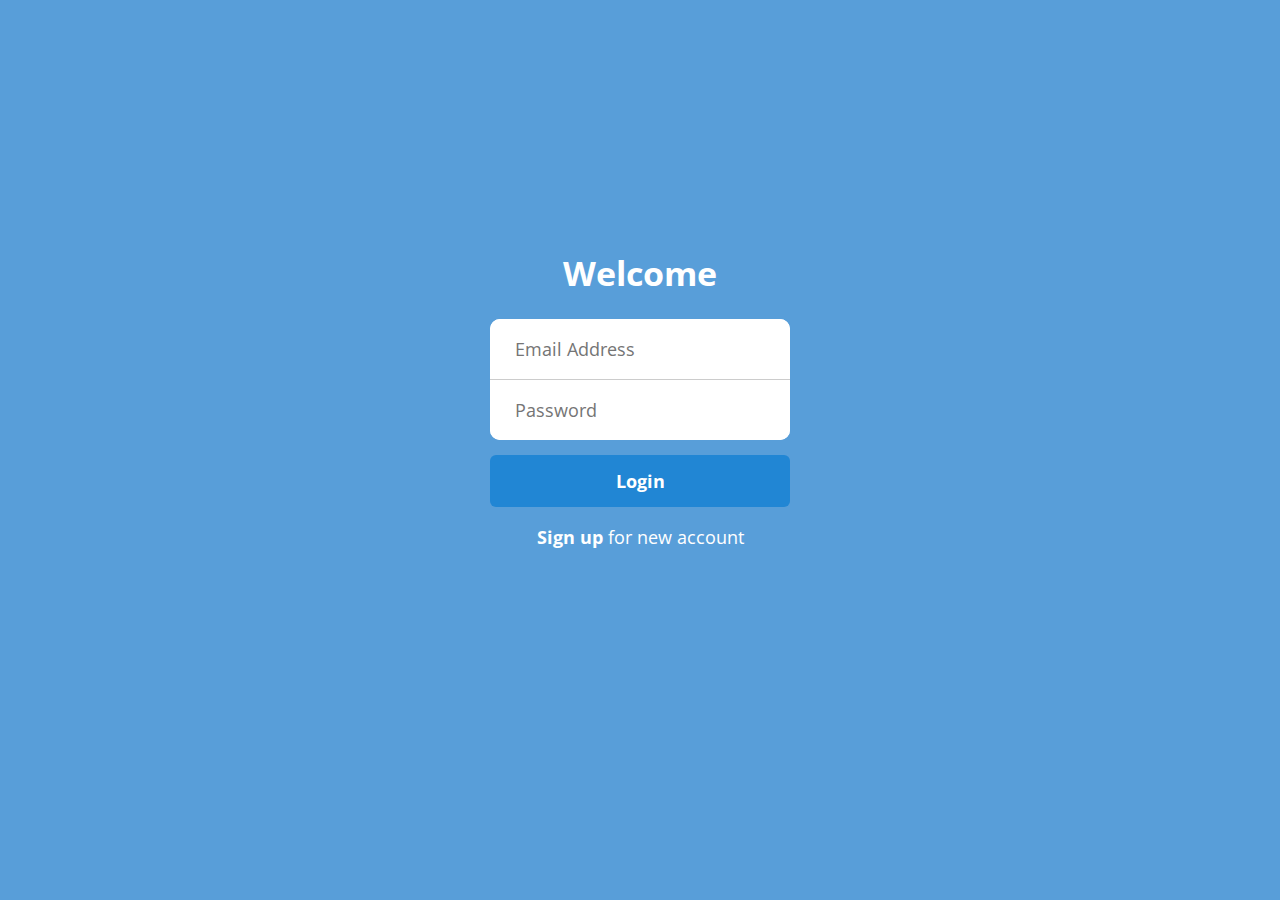
<file: HTML_CSS_Conversion/index.html>
<!DOCTYPE html>
<html lang="en">

<head>
    <meta charset="UTF-8">
    <meta http-equiv="X-UA-Compatible" content="IE=edge">
    <meta name="viewport" content="width=device-width, initial-scale=1.0">
    <title>Login</title>
    <link rel="stylesheet" href="main.css">
    <link rel="preconnect" href="https://fonts.gstatic.com">
    <link href="https://fonts.googleapis.com/css2?family=Open+Sans:wght@300;700&display=swap" rel="stylesheet">
    <link rel="stylesheet" href="https://cdnjs.cloudflare.com/ajax/libs/font-awesome/5.15.2/css/all.min.css"
        integrity="sha512-HK5fgLBL+xu6dm/Ii3z4xhlSUyZgTT9tuc/hSrtw6uzJOvgRr2a9jyxxT1ely+B+xFAmJKVSTbpM/CuL7qxO8w=="
        crossorigin="anonymous" />

</head>

<body>
    <div id="container">
        <div id="header">
            <div class="logo"><i class="fab fa-weibo" aria-hidden="true"></i></div>
            <h1>Welcome</h1>
        </div>
        <div id="loginform">
            <div class="fields">
                <input type="email" placeholder="Email Address">
                <input type="password" placeholder="Password">
            </div>
            <input type="submit" value="Login">
        </div>
        <div id="footer">
            <p><a href="#">Sign up</a> for new account</p>
        </div>
    </div>
</body>

</html>
</file>
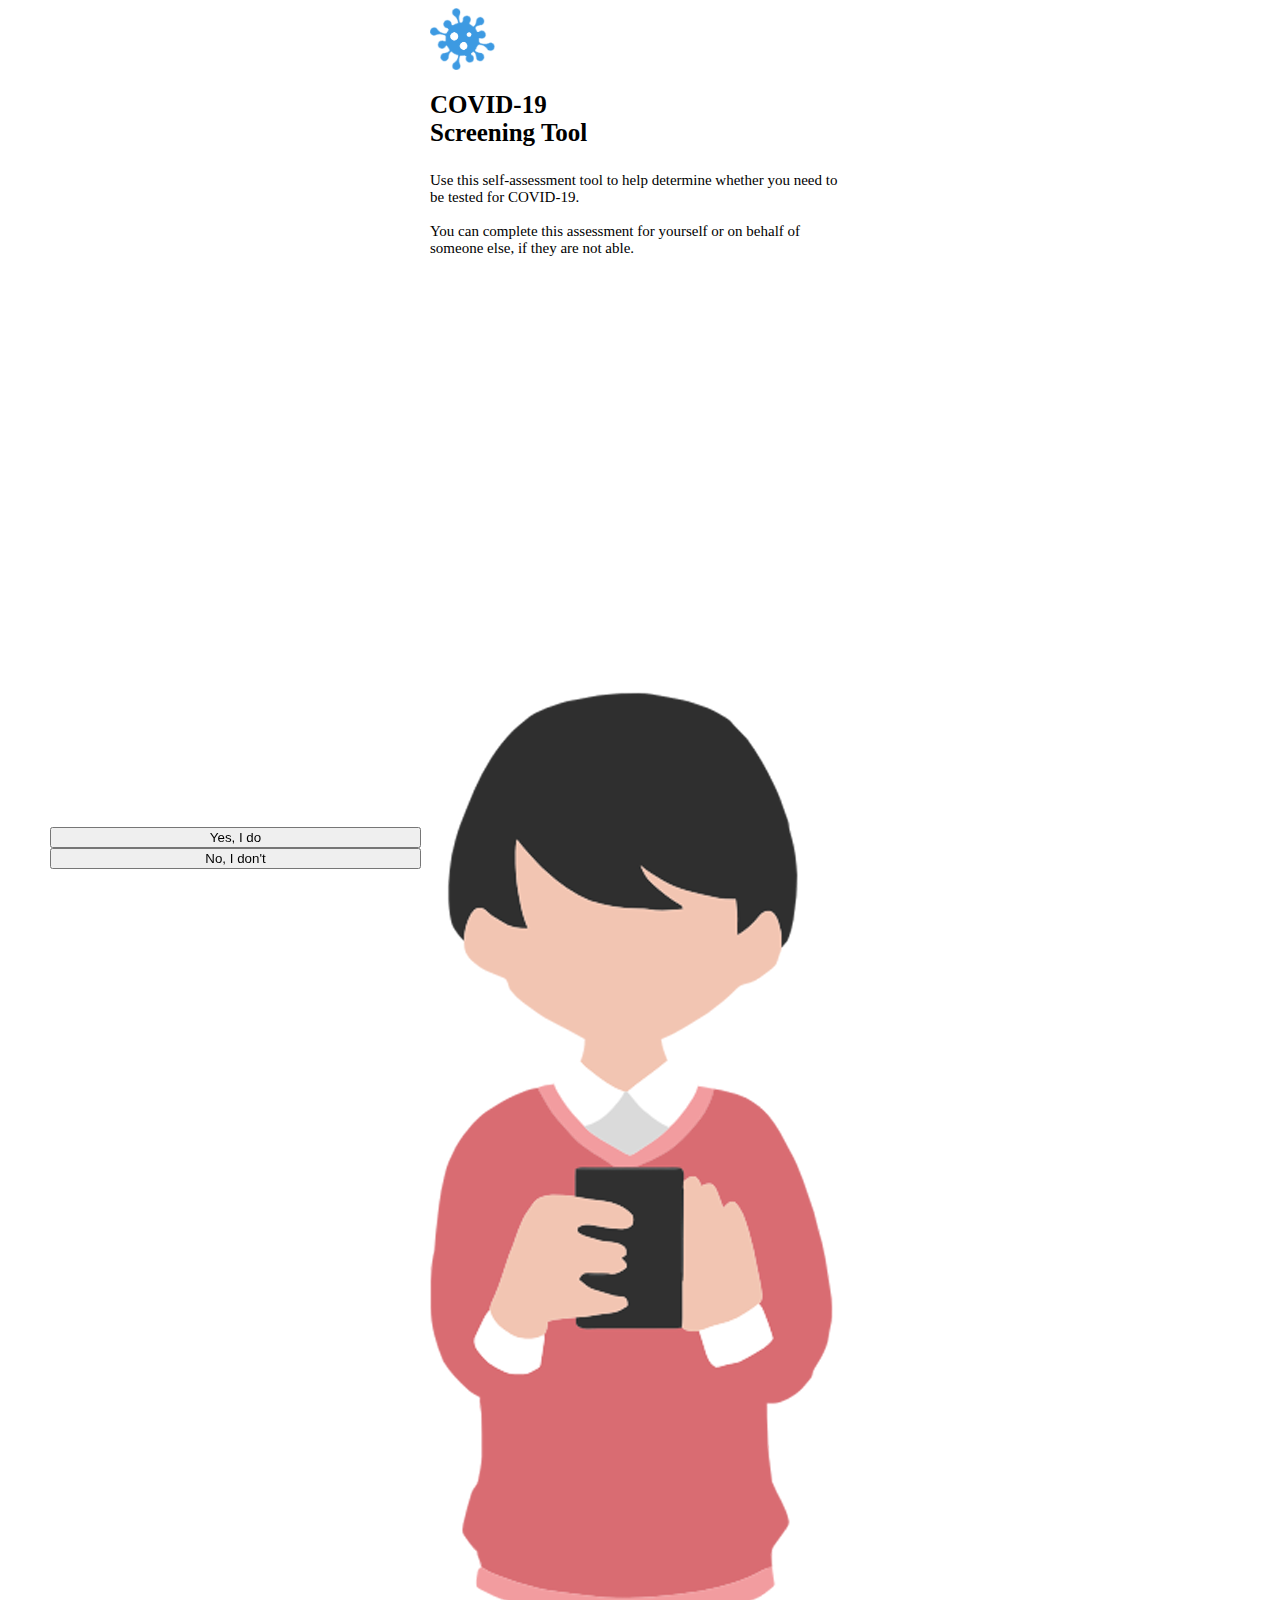
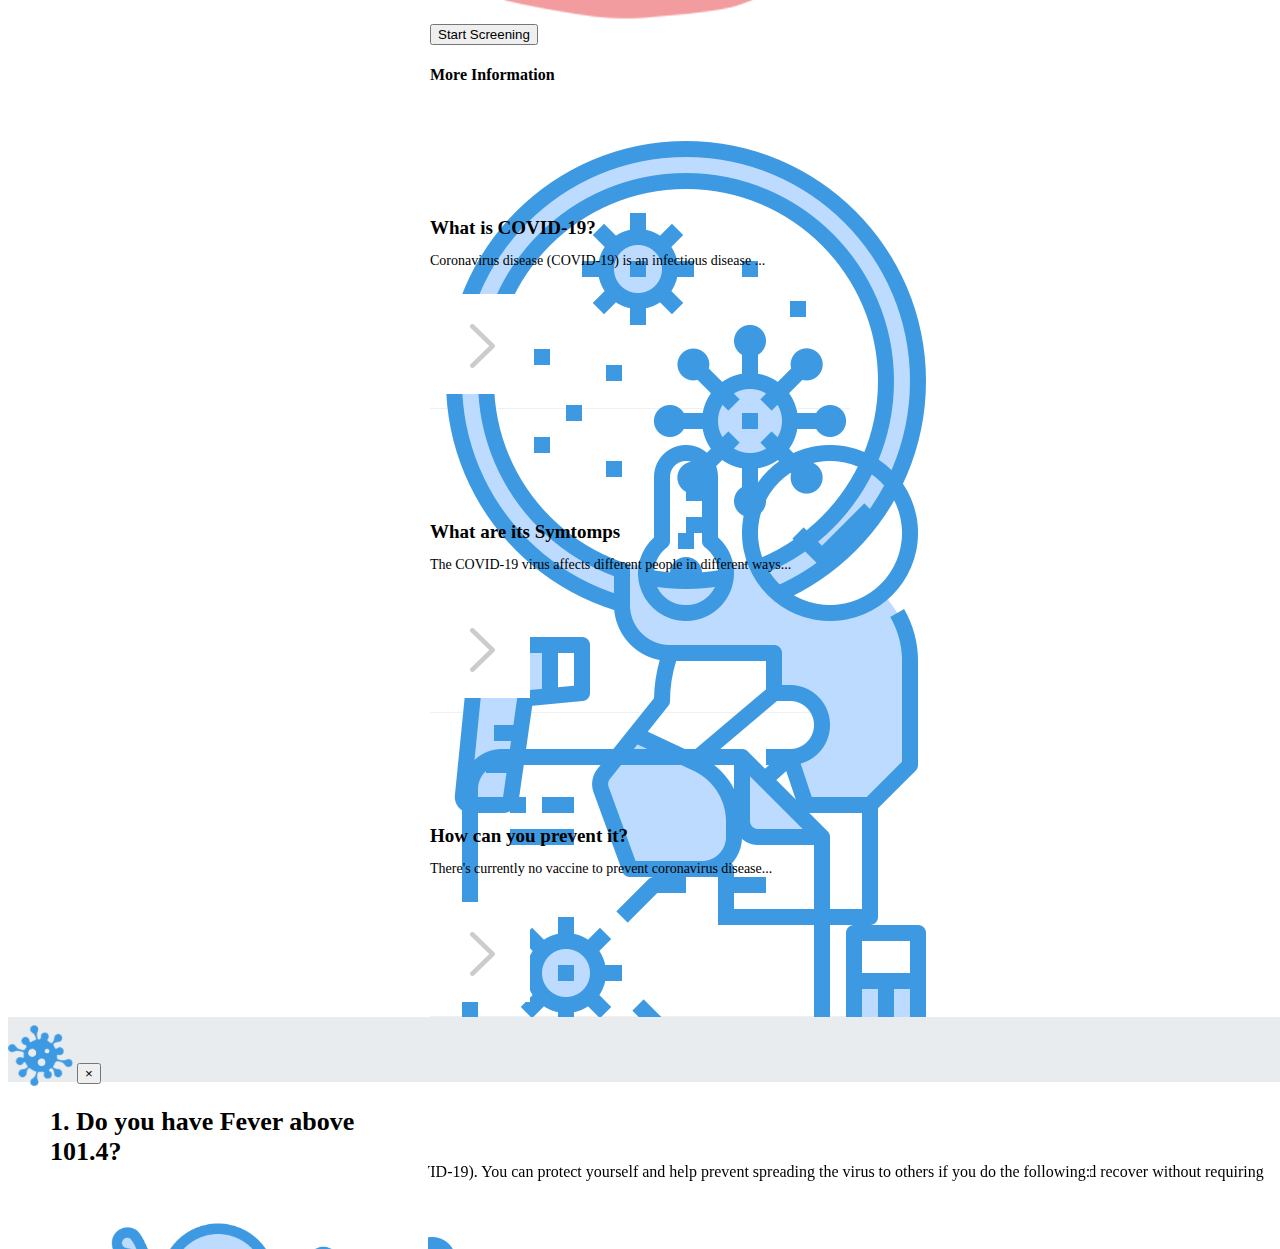
<file: Screener_App/index.html>
<!DOCTYPE html>
<html lang="en">

<head>
    <meta charset="UTF-8">
    <meta http-equiv="X-UA-Compatible" content="IE=edge">
    <meta name="viewport" content="width=device-width, initial-scale=1.0">
    <title>Document</title>
    <link rel="stylesheet" href="https://cdn.jsdelivr.net/npm/bootstrap@4.5.3/dist/css/bootstrap.min.css"
        integrity="sha384-TX8t27EcRE3e/ihU7zmQxVncDAy5uIKz4rEkgIXeMed4M0jlfIDPvg6uqKI2xXr2" crossorigin="anonymous">
    <script src="https://code.jquery.com/jquery-3.5.1.slim.min.js"
        integrity="sha384-DfXdz2htPH0lsSSs5nCTpuj/zy4C+OGpamoFVy38MVBnE+IbbVYUew+OrCXaRkfj"
        crossorigin="anonymous"></script>
    <script src="https://cdn.jsdelivr.net/npm/bootstrap@4.5.3/dist/js/bootstrap.bundle.min.js"
        integrity="sha384-ho+j7jyWK8fNQe+A12Hb8AhRq26LrZ/JpcUGGOn+Y7RsweNrtN/tE3MoK7ZeZDyx"
        crossorigin="anonymous"></script>
    <link rel="stylesheet" href="css/custom.css">
</head>

<body>
    <div class="jumbotron text-left text-left">
        <div class="container">
            <div class="row header">
                <div class="col-8">
                    <img src="img/logo.png" class="img-logo" />
                    <h3>COVID-19<br />Screening Tool</h3>
                    <p>
                        Use this self-assessment tool to help determine whether you need
                        to be tested for COVID-19.<br /><br />You can complete this
                        assessment for yourself or on behalf of someone else, if they are
                        not able.
                    </p>
                </div>
                <div class="col-4">
                    <img src="img/covid19screen.png" class="img-fluid img-person" />
                </div>
            </div>
            <div class="row">
                <button type="button" class="btn btn-primary btn-lg btn-block" data-toggle="modal"
                    data-target="#screening" onClick="startScreen()">
                    Start Screening
                </button>
            </div>
        </div>
    </div>
    <div class="container">
        <div class="row list-header">
            <div class="col-12">
                <h4>More Information</h4>
            </div>
        </div>

        <div class="row list" data-toggle="modal" data-target="#covid">
            <div class="col-10">
                <div class="row">
                    <div class="col-4">
                        <div class="icon-round">
                            <img src="img/virus.png" class="img-fluid" />
                        </div>
                    </div>
                    <div class="col-8 pr-0 pl-0">
                        <h5>What is COVID-19?</h5>
                        <p>Coronavirus disease (COVID-19) is an infectious disease ...</p>
                    </div>
                </div>
            </div>
            <div class="col-2">
                <img src="img/icon-arrow.png" class="img-fluid img-arrow" />
            </div>
        </div>

        <div class="row list" data-toggle="modal" data-target="#symtomps">
            <div class="col-10">
                <div class="row">
                    <div class="col-4">
                        <div class="icon-round">
                            <img src="img/symptoms.png" class="img-fluid" />
                        </div>
                    </div>
                    <div class="col-8 pr-0 pl-0">
                        <h5>What are its Symtomps</h5>
                        <p>
                            The COVID-19 virus affects different people in different ways...
                        </p>
                    </div>
                </div>
            </div>
            <div class="col-2">
                <img src="img/icon-arrow.png" class="img-fluid img-arrow" />
            </div>
        </div>
        <div class="row list" data-toggle="modal" data-target="#prevent">
            <div class="col-10">
                <div class="row">
                    <div class="col-4">
                        <div class="icon-round">
                            <img src="img/prevent.png" class="img-fluid" />
                        </div>
                    </div>
                    <div class="col-8 pr-0 pl-0">
                        <h5>How can you prevent it?</h5>
                        <p>
                            There's currently no vaccine to prevent coronavirus disease...
                        </p>
                    </div>
                </div>
            </div>
            <div class="col-2">
                <img src="img/icon-arrow.png" class="img-fluid img-arrow" />
            </div>
        </div>
    </div>

    <!-- Modal For Covid-19-->
    <div class="modal fade" id="covid" data-backdrop="static" data-keyboard="false" tabindex="-1"
        aria-labelledby="staticBackdropLabel" aria-hidden="true">
        <div class="modal-dialog">
            <div class="modal-content">
                <div class="modal-header">
                    <img src="img/logo.png" class="img-logo" />
                    <button type="button" class="close" data-dismiss="modal" aria-label="Close">
                        <span aria-hidden="true">&times;</span>
                    </button>
                </div>
                <div class="modal-body">
                    <h3>COVID-19</h3>

                    <p>
                        Coronavirus disease (COVID-19) is an infectious disease caused
                        by a new virus.
                    </p>
                    <p>
                        The disease causes respiratory illness (like the flu) with
                        symptoms such as a cough, fever, and in more severe cases,
                        difficulty breathing. You can protect yourself by washing your
                        hands frequently, avoiding touching your face, and avoiding
                        close contact (1 meter or 3 feet) with people who are unwell.
                    </p>

                    <h5>How it spreads</h5>
                    <p>
                        Coronavirus disease spreads primarily through contact with an
                        infected person when they cough or sneeze. It also spreads
                        when a person touches a surface or object that has the virus
                        on it, then touches their eyes, nose, or mouth.
                    </p>

                    <a target="_blank" rel="noopener"
                        href="https://www.who.int/emergencies/diseases/novel-coronavirus-2019"
                        aria-label="Learn more on who.int: Overview">Learn more on who.int →</a>

                </div>

            </div>
        </div>
    </div>

    <!-- Modal For Symtomps -->
    <div class="modal fade" id="symtomps" data-backdrop="static" data-keyboard="false" tabindex="-1"
        aria-labelledby="staticBackdropLabel" aria-hidden="true">
        <div class="modal-dialog modal-dialog-scrollable">
            <div class="modal-content ">
                <div class="modal-header">
                    <img src="img/logo.png" class="img-logo" />
                    <button type="button" class="close" data-dismiss="modal" aria-label="Close">
                        <span aria-hidden="true">&times;</span>
                    </button>
                </div>
                <div class="modal-body">
                    <h3>Symptoms</h3>
                    <p>
                        The COVID-19 virus affects different people in different ways.
                        COVID-19 is a respiratory disease and most infected people
                        will develop mild to moderate symptoms and recover without
                        requiring special treatment. People who have underlying
                        medical conditions and those over 60 years old have a higher
                        risk of developing severe disease and death.
                    </p>

                    <h5>Common symptoms include:</h5>
                    <ul class="p-0 m-0 list-unstyled item-list">
                        <li>
                            <div class="row">
                                <div class="col-3 my-auto">
                                    <img src="img/1.png" class="img-fluid" />
                                </div>
                                <div class="col-9 my-auto">
                                    Fever and body aches
                                </div>
                            </div>
                        </li>
                        <li>
                            <div class="row">
                                <div class="col-3 my-auto">
                                    <img src="img/2.png" class="img-fluid" />
                                </div>
                                <div class="col-9 my-auto">
                                    Dry Cough
                                </div>
                            </div>
                        </li>
                        <li>
                            <div class="row">
                                <div class="col-3 my-auto">
                                    <img src="img/tirdeness.png" class="img-fluid" />
                                </div>
                                <div class="col-9 my-auto">
                                    Tiredness
                                </div>
                            </div>
                        </li>
                    </ul>

                    <h5>Other symptoms include:</h5>
                    <ul class="p-0 m-0 list-unstyled item-list">
                        <li>
                            <div class="row">
                                <div class="col-3 my-auto">
                                    <img src="img/8.png" class="img-fluid" />
                                </div>
                                <div class="col-9 my-auto">
                                    Pains and aches
                                </div>
                            </div>
                        </li>
                        <li>
                            <div class="row">
                                <div class="col-3 my-auto">
                                    <img src="img/thorat.png" class="img-fluid" />
                                </div>
                                <div class="col-9 my-auto">
                                    Sore throat
                                </div>
                            </div>
                        </li>
                        <li>
                            <div class="row">
                                <div class="col-3 my-auto">
                                    <img src="img/4.png" class="img-fluid" />
                                </div>
                                <div class="col-9 my-auto">
                                    Shortness of breath
                                </div>
                            </div>
                        </li>
                        <li>
                            <div class="row">
                                <div class="col-3 my-auto">
                                    <img src="img/intestine.png" class="img-fluid" />
                                </div>
                                <div class="col-9 my-auto">
                                    Very few people will report diarrhoea, nausea or a runny
                                    nose.
                                </div>
                            </div>
                        </li>
                    </ul>

                    <p>
                        People with mild symptoms who are otherwise healthy should
                        self-isolate and contact their medical provider or a COVID-19
                        information line for advice on testing and referral. People
                        with fever, cough or difficulty breathing should call their
                        doctor and seek medical attention.
                    </p>
                </div>

            </div>
        </div>
    </div>

    <!-- Modal Prevention -->
    <div class="modal fade" id="prevent" data-backdrop="static" data-keyboard="false" tabindex="-1"
        aria-labelledby="staticBackdropLabel" aria-hidden="true">
        <div class="modal-dialog modal-dialog-scrollable">
            <div class="modal-content">
                <div class="modal-header">
                    <img src="img/logo.png" class="img-logo" />
                    <button type="button" class="close" data-dismiss="modal" aria-label="Close">
                        <span aria-hidden="true">&times;</span>
                    </button>
                </div>
                <div class="modal-body">
                    <h3>Prevention</h3>
                    <p>
                        There's currently no vaccine to prevent coronavirus disease
                        (COVID-19). You can protect yourself and help prevent
                        spreading the virus to others if you do the following:
                    </p>

                    <ul class="p-0 m-0 list-unstyled item-list">
                        <li>
                            <div class="row">
                                <div class="col-3 my-auto">
                                    <img src="img/hands.png" class="img-fluid">
                                </div>
                                <div class="col-9 my-auto">
                                    Wash your hands regularly with soap and water, or clean
                                    them with alcohol-based hand rub.
                                </div>
                            </div>
                        </li>
                        <li>
                            <div class="row">
                                <div class="col-3 my-auto">
                                    <img src="img/distance.png" class="img-fluid">
                                </div>
                                <div class="col-9 my-auto">
                                    Maintain at least 1 metre distance between you and
                                    people coughing or sneezing.
                                </div>
                            </div>
                        </li>
                        <li>
                            <div class="row">
                                <div class="col-3 my-auto">
                                    <img src="img/away.png" class="img-fluid">
                                </div>
                                <div class="col-9 my-auto">
                                    To help prevent infections, keep your hands away from
                                    your eyes, nose, and mouth.
                                </div>
                            </div>
                        </li>
                        <li>
                            <div class="row">
                                <div class="col-3 my-auto">
                                    <img src="img/cover.png" class="img-fluid">
                                </div>
                                <div class="col-9 my-auto">
                                    Cover your mouth and nose when coughing or sneezing.
                                </div>
                            </div>
                        </li>
                        <li>
                            <div class="row">
                                <div class="col-3 my-auto">
                                    <img src="img/home.png" class="img-fluid">
                                </div>
                                <div class="col-9 my-auto">
                                    Stay home if you feel unwell. Staying home right now
                                    isn't just about keeping you and your family safe—it's
                                    about helping to save the lives of others.
                                </div>
                            </div>
                        </li>
                        <li>
                            <div class="row">
                                <div class="col-3 my-auto">
                                    <img src="img/lungs.png" class="img-fluid">
                                </div>
                                <div class="col-9 my-auto">
                                    Refrain from smoking and other activities that weaken
                                    the lungs.
                                </div>
                            </div>
                        </li>
                        <li>
                            <div class="row">
                                <div class="col-3 my-auto">
                                    <img src="img/physica.png" class="img-fluid">
                                </div>
                                <div class="col-9 my-auto">
                                    Practice physical distancing by avoiding unnecessary
                                    travel and staying away from large groups of people.
                                </div>
                            </div>
                        </li>
                    </ul>
                </div>

            </div>
        </div>
    </div>

    <!-- Modal For Screening-->
    <div class="modal fade" id="screening" data-backdrop="static" data-keyboard="false" tabindex="-1"
        aria-labelledby="staticBackdropLabel" aria-hidden="true">
        <div class="modal-dialog">
            <div class="modal-content">
                <div class="modal-header">
                    <img src="img/logo.png" class="img-logo" />
                    <button type="button" class="close" data-dismiss="modal" aria-label="Close">
                        <span aria-hidden="true">&times;</span>
                    </button>
                </div>
                <div class="modal-body">
                    <div class="container question">


                        <div class="row q1 active">

                            <h3>1. Do you have Fever above 101.4?</h3>
                            <img src="img/1.png" alt="">
                            <div class="bottom-question">
                                <button onclick="recordAnswers(1, 1, 2)" class="btn btn-primary btn-lg btn-block"> Yes,
                                    I do</button>
                                <button onclick="recordAnswers(1, 2, 2)" class="btn btn-primary btn-lg btn-block"> No, I
                                    don't</button>
                            </div>
                        </div>
                        <div class="row q2">

                            <h3>2. Do you have Cough - (Dry Cough)?</h3>
                            <img src="img/2.png" alt="">
                            <div class="bottom-question">
                                <button onclick="recordAnswers(2, 1, 3)" class="btn btn-primary btn-lg btn-block"> Yes,
                                    I do</button>
                                <button onclick="recordAnswers(2, 2, 3)" class="btn btn-primary btn-lg btn-block"> No, I
                                    don't</button>
                            </div>
                        </div>
                        <div class="row q3">

                            <h3>3. Do you have Cough - (Wet Cough)?</h3>
                            <img src="img/3.png" alt="">
                            <div class="bottom-question">
                                <button onclick="recordAnswers(3, 1, 4)" class="btn btn-primary btn-lg btn-block"> Yes,
                                    I do</button>
                                <button onclick="recordAnswers(3, 2, 4)" class="btn btn-primary btn-lg btn-block"> No, I
                                    don't</button>
                            </div>
                        </div>
                        <div class="row q4">

                            <h3>4. Do you have Shortness of Breath?</h3>
                            <img src="img/4.png" alt="">
                            <div class="bottom-question">
                                <button onclick="recordAnswers(4, 1, 5)" class="btn btn-primary btn-lg btn-block"> Yes,
                                    I do</button>
                                <button onclick="recordAnswers(4, 2, 5)" class="btn btn-primary btn-lg btn-block"> No, I
                                    don't</button>
                            </div>
                        </div>
                        <div class="row q5">

                            <h3>5. Do you have Flu?</h3>
                            <img src="img/5.png" alt="">
                            <div class="bottom-question">
                                <button onclick="recordAnswers(5, 1, 6)" class="btn btn-primary btn-lg btn-block"> Yes,
                                    I do</button>
                                <button onclick="recordAnswers(5, 2, 6)" class="btn btn-primary btn-lg btn-block"> No, I
                                    don't</button>
                            </div>
                        </div>
                        <div class="row q6">

                            <h3>6. Have you travelled abroad in the last 15 days?</h3>
                            <img src="img/6.png" alt="">
                            <div class="bottom-question">
                                <button onclick="recordAnswers(6, 1, 7)" class="btn btn-primary btn-lg btn-block"> Yes,
                                    I do</button>
                                <button onclick="recordAnswers(6, 2, 7)" class="btn btn-primary btn-lg btn-block"> No, I
                                    don't</button>
                            </div>
                        </div>
                        <div class="row q7">

                            <h3>7. Have you been in contact with any person who has recently
                                travelled internationally?</h3>
                            <img src="img/7.png" alt="">
                            <div class="bottom-question">
                                <button onclick="recordAnswers(7, 1, 8)" class="btn btn-primary btn-lg btn-block"> Yes,
                                    I
                                    do</button>
                                <button onclick="recordAnswers(7, 2, 8)" class="btn btn-primary btn-lg btn-block"> No, I
                                    don't</button>
                            </div>
                        </div>
                        <div class="row q8">

                            <h3>8. Do you have chest infection?</h3>
                            <img src="img/8.png" alt="">
                            <div onclick="recordAnswers(8, 1, 9)" class="bottom-question">
                                <button class="btn btn-primary btn-lg btn-block"> Yes, I
                                    do</button>
                                <button onclick="recordAnswers(8, 2, 9)" class="btn btn-primary btn-lg btn-block"> No, I
                                    don't</button>
                            </div>
                        </div>
                        <div class="row q9">

                            <h3>9. Is your age more than or equal to 60 years of age?</h3>
                            <img src="img/9.png" alt="">
                            <div class="bottom-question">
                                <button onclick="recordAnswers(9, 1, 10)" class="btn btn-primary btn-lg btn-block"> Yes,
                                    I
                                    do</button>
                                <button onclick="recordAnswers(9, 2, 10)" class="btn btn-primary btn-lg btn-block"> No,
                                    I
                                    don't</button>
                            </div>
                        </div>
                        <div class="row q10">

                            <h3>10. Due to Co-morbidities, do you take any medicine?
                            </h3>
                            <img src="img/10.png" alt="">
                            <div class="bottom-question">
                                <button onclick="recordAnswers(10, 1, 0)" class="btn btn-primary btn-lg btn-block">
                                    Yes, I do</button>
                                <button onclick="recordAnswers(10, 2, 0)" class="btn btn-primary btn-lg btn-block">
                                    No, I don't</button>
                            </div>
                        </div>
                        <div class="row result1 ">
                            <h3>
                                Result 1: High Probability of Corona!
                            </h3>
                            <p>
                                <br>1. Isolate From Others
                                <br>2. Rest and Take Care
                                <br>3. Call Work Health Providers
                                <br>4. Monitor Symptoms
                                <br>5. Talk to Someone About Testing
                                <br>6. Follow Govt Instructions
                                <br>As of now, your answers suggest that you may need testing. If anything changes, take
                                the
                                questionnaire again.
                            </p>
                        </div>
                        <div class="row result2">
                            <h3>
                                Result 2: Suspected for Corona!
                            </h3>
                            <p>
                                1. Isolate From Others
                                <br>2. Rest and Take Care
                                <br>3. Call Work Health Providers
                                <br>4. Monitor Symptoms
                                <br>5. Talk to Someone About Testing
                                <br>6. Follow Govt Instructions
                                <br>As of now, your answers suggest that you may need testing. If anything changes, take
                                the
                                questionnaire again.
                            </p>

                        </div>
                        <div class="row result3">
                            <h3>
                                Result 3: You are all Good!
                            </h3>
                            <p>
                                <br>1. No Test Needed At This Time
                                <br>2. Maintain Social Distance
                                <br>3. Avoid groups of people and keep six feet apart from anyone who’s not part of the
                                household. Especially avoid those showing symptoms.
                                <br>As of now, their answers suggest they do not need to get tested. If anything
                                changes,
                                take the questionnaire again.
                            </p>
                        </div>

                    </div>
                </div>
            </div>

        </div>
    </div>
    </div>
    <script>
        var answers = [];
        function recordAnswers(qno, ans, nqno) {
            answers[qno] = ans;
            if (nqno > 0) {
                jQuery('.question .row').removeClass("active");
                jQuery('.q' + nqno).addClass("active");
            }
            else {
                q1 = answers[1];
                q2 = answers[2];
                q3 = answers[3];
                q4 = answers[4];
                q5 = answers[5];
                q6 = answers[6];
                q7 = answers[7];
                q8 = answers[8];
                q9 = answers[9];
                q10 = answers[10];
                if ((q1, q2, q4, q8, q9, q6 == 1) && (q3, q5, q7, q10 == 1 || 2)) {
                    jQuery('.question .row').removeClass("active");
                    jQuery('.result1').addClass("active");
                } else if ((q2, q1, q4 == 1) && (q3, q6, q5, q7, q10 == 1 || 2) && (q8, q9 == 1 || 2)) {
                    jQuery('.question .row').removeClass("active");
                    jQuery('.result2').addClass("active");
                }
                else {
                    jQuery('.question .row').removeClass("active");
                    jQuery('.result3').addClass("active");
                }


            }
        }
        function startScreen() {
            jQuery('.row').removeClass("active");
            jQuery('.result1').removeClass("active");
            jQuery('.result2').removeClass("active");
            jQuery('.result3').removeClass("active");
            jQuery('.q1').addClass("active");
        }
    </script>

</body>

</html>
</file>
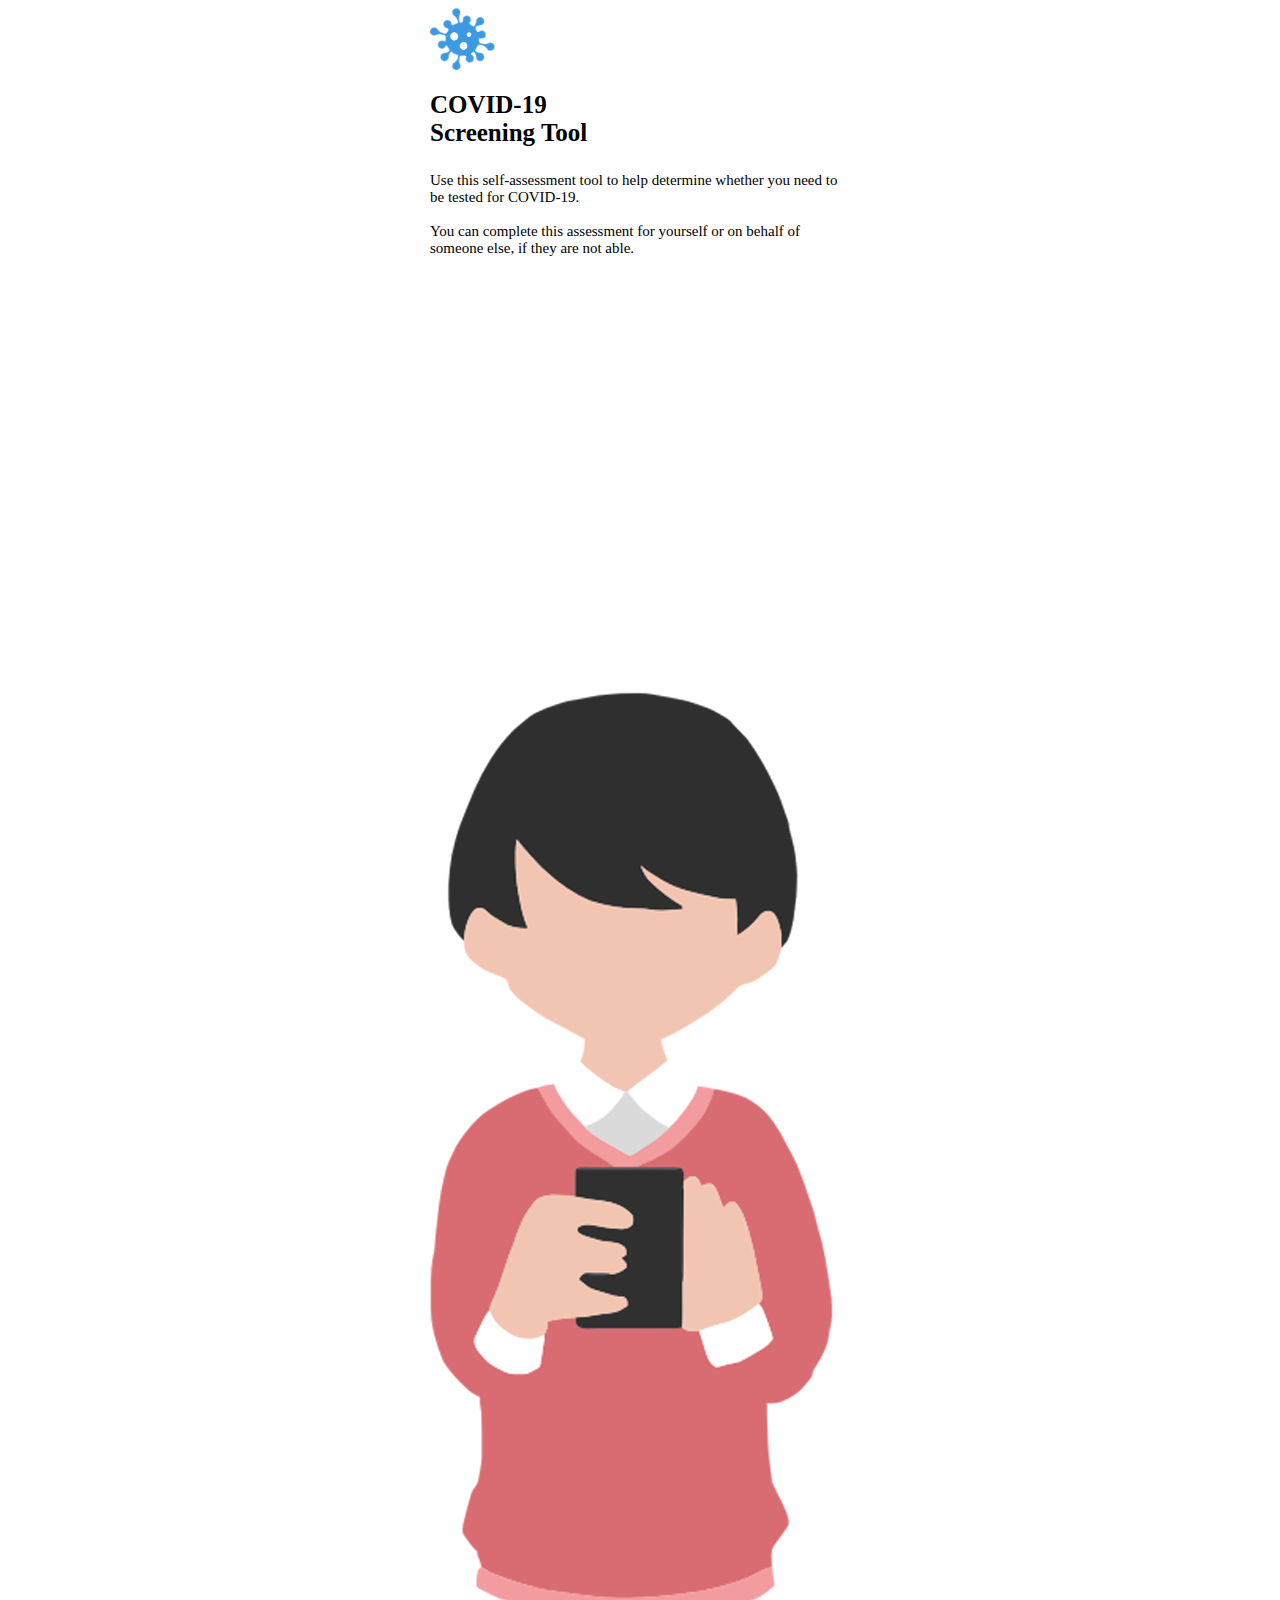
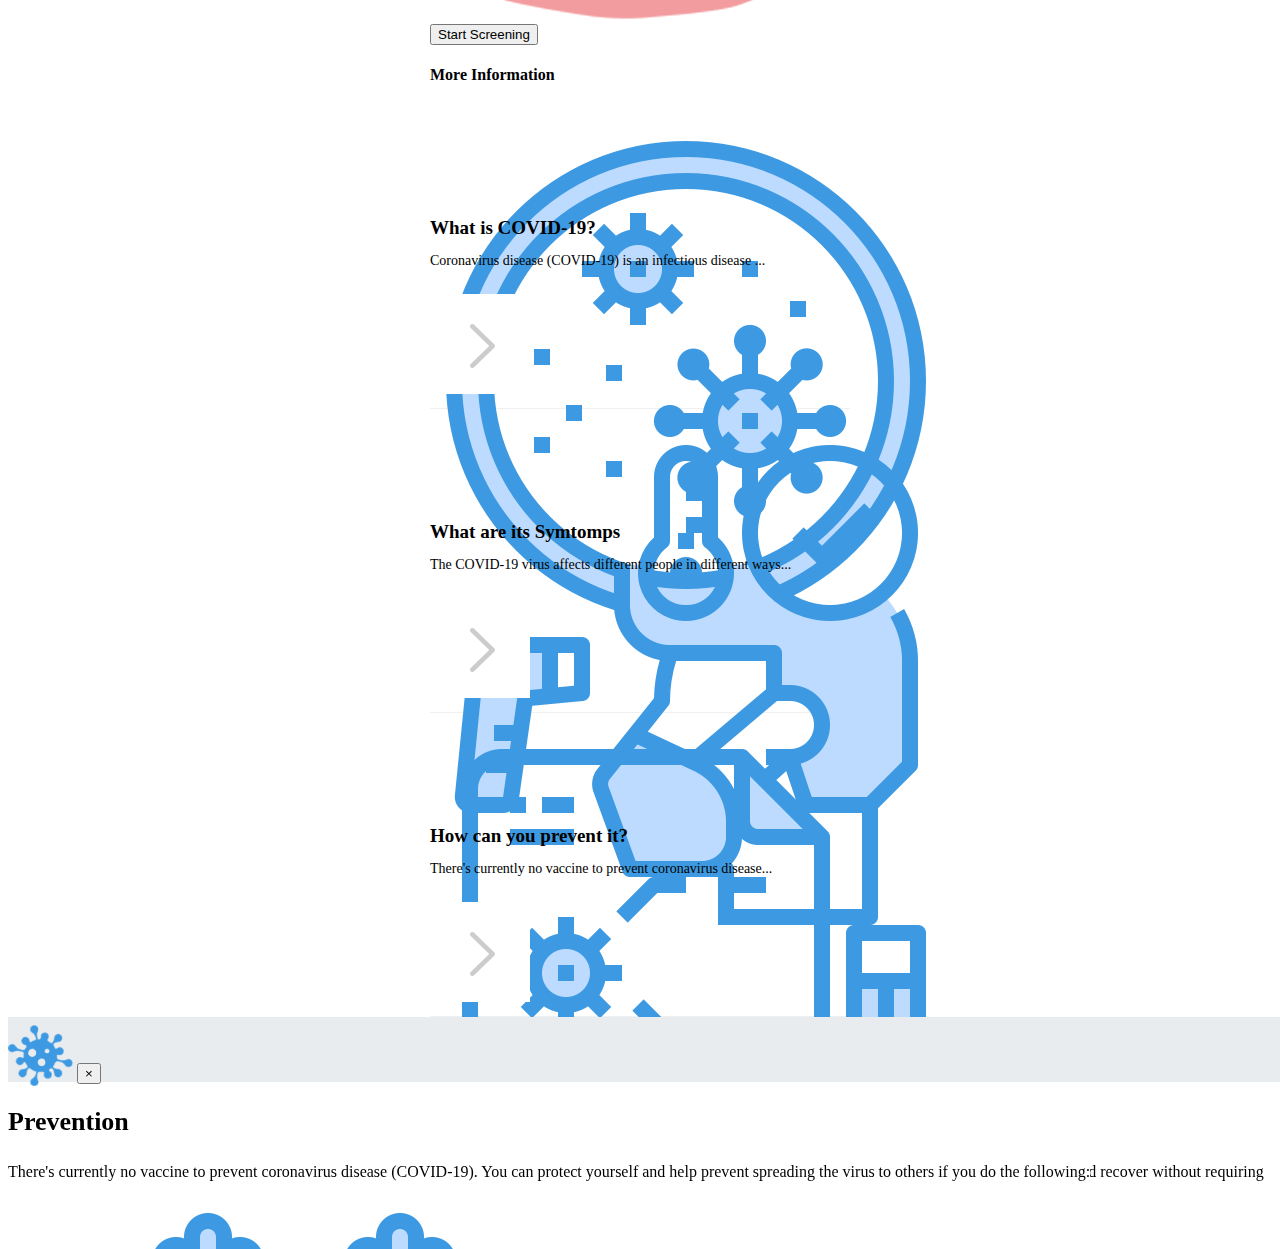
<file: BootstrapDesignConversion/index1.html>
<!DOCTYPE html>
<html lang="en">

<head>
    <meta charset="UTF-8">
    <meta http-equiv="X-UA-Compatible" content="IE=edge">
    <meta name="viewport" content="width=device-width, initial-scale=1.0">
    <title>Index1</title>
    <link rel="stylesheet" href="https://cdn.jsdelivr.net/npm/bootstrap@4.5.3/dist/css/bootstrap.min.css"
        integrity="sha384-TX8t27EcRE3e/ihU7zmQxVncDAy5uIKz4rEkgIXeMed4M0jlfIDPvg6uqKI2xXr2" crossorigin="anonymous">
    <script src="https://code.jquery.com/jquery-3.5.1.slim.min.js"
        integrity="sha384-DfXdz2htPH0lsSSs5nCTpuj/zy4C+OGpamoFVy38MVBnE+IbbVYUew+OrCXaRkfj"
        crossorigin="anonymous"></script>
    <script src="https://cdn.jsdelivr.net/npm/bootstrap@4.5.3/dist/js/bootstrap.bundle.min.js"
        integrity="sha384-ho+j7jyWK8fNQe+A12Hb8AhRq26LrZ/JpcUGGOn+Y7RsweNrtN/tE3MoK7ZeZDyx"
        crossorigin="anonymous"></script>
    <link rel="stylesheet" href="css/custom.css">
</head>

<body>
    <div class="jumbotron text-left text-left">
        <div class="container">
            <div class="row header">
                <div class="col-8">
                    <img src="img/logo.png" class="img-logo" />
                    <h3>COVID-19<br />Screening Tool</h3>
                    <p>
                        Use this self-assessment tool to help determine whether you need
                        to be tested for COVID-19.<br /><br />You can complete this
                        assessment for yourself or on behalf of someone else, if they are
                        not able.
                    </p>
                </div>
                <div class="col-4">
                    <img src="img/covid19screen.png" class="img-fluid img-person" />
                </div>
            </div>
            <div class="row">
                <button type="button" class="btn btn-primary btn-lg btn-block" data-toggle="modal"
                    data-target="#screening" onClick="startScreen()">
                    Start Screening
                </button>
            </div>
        </div>
    </div>
    <div class="container">
        <div class="row list-header">
            <div class="col-12">
                <h4>More Information</h4>
            </div>
        </div>

        <div class="row list" data-toggle="modal" data-target="#covid">
            <div class="col-10">
                <div class="row">
                    <div class="col-4">
                        <div class="icon-round">
                            <img src="img/virus.png" class="img-fluid" />
                        </div>
                    </div>
                    <div class="col-8 pr-0 pl-0">
                        <h5>What is COVID-19?</h5>
                        <p>Coronavirus disease (COVID-19) is an infectious disease ...</p>
                    </div>
                </div>
            </div>
            <div class="col-2">
                <img src="img/icon-arrow.png" class="img-fluid img-arrow" />
            </div>
        </div>

        <div class="row list" data-toggle="modal" data-target="#symtomps">
            <div class="col-10">
                <div class="row">
                    <div class="col-4">
                        <div class="icon-round">
                            <img src="img/symptoms.png" class="img-fluid" />
                        </div>
                    </div>
                    <div class="col-8 pr-0 pl-0">
                        <h5>What are its Symtomps</h5>
                        <p>
                            The COVID-19 virus affects different people in different ways...
                        </p>
                    </div>
                </div>
            </div>
            <div class="col-2">
                <img src="img/icon-arrow.png" class="img-fluid img-arrow" />
            </div>
        </div>
        <div class="row list" data-toggle="modal" data-target="#prevent">
            <div class="col-10">
                <div class="row">
                    <div class="col-4">
                        <div class="icon-round">
                            <img src="img/prevent.png" class="img-fluid" />
                        </div>
                    </div>
                    <div class="col-8 pr-0 pl-0">
                        <h5>How can you prevent it?</h5>
                        <p>
                            There's currently no vaccine to prevent coronavirus disease...
                        </p>
                    </div>
                </div>
            </div>
            <div class="col-2">
                <img src="img/icon-arrow.png" class="img-fluid img-arrow" />
            </div>
        </div>
    </div>

    <!-- Modal For Covid-19-->
    <div class="modal fade" id="covid" data-backdrop="static" data-keyboard="false" tabindex="-1"
        aria-labelledby="staticBackdropLabel" aria-hidden="true">
        <div class="modal-dialog">
            <div class="modal-content">
                <div class="modal-header">
                    <img src="img/logo.png" class="img-logo" />
                    <button type="button" class="close" data-dismiss="modal" aria-label="Close">
                        <span aria-hidden="true">&times;</span>
                    </button>
                </div>
                <div class="modal-body">
                    <h3>COVID-19</h3>

                    <p>
                        Coronavirus disease (COVID-19) is an infectious disease caused
                        by a new virus.
                    </p>
                    <p>
                        The disease causes respiratory illness (like the flu) with
                        symptoms such as a cough, fever, and in more severe cases,
                        difficulty breathing. You can protect yourself by washing your
                        hands frequently, avoiding touching your face, and avoiding
                        close contact (1 meter or 3 feet) with people who are unwell.
                    </p>

                    <h5>How it spreads</h5>
                    <p>
                        Coronavirus disease spreads primarily through contact with an
                        infected person when they cough or sneeze. It also spreads
                        when a person touches a surface or object that has the virus
                        on it, then touches their eyes, nose, or mouth.
                    </p>

                    <a target="_blank" rel="noopener"
                        href="https://www.who.int/emergencies/diseases/novel-coronavirus-2019"
                        aria-label="Learn more on who.int: Overview">Learn more on who.int →</a>

                </div>

            </div>
        </div>
    </div>

    <!-- Modal For Symtomps -->
    <div class="modal fade" id="symtomps" data-backdrop="static" data-keyboard="false" tabindex="-1"
        aria-labelledby="staticBackdropLabel" aria-hidden="true">
        <div class="modal-dialog modal-dialog-scrollable">
            <div class="modal-content ">
                <div class="modal-header">
                    <img src="img/logo.png" class="img-logo" />
                    <button type="button" class="close" data-dismiss="modal" aria-label="Close">
                        <span aria-hidden="true">&times;</span>
                    </button>
                </div>
                <div class="modal-body">
                    <h3>Symptoms</h3>
                    <p>
                        The COVID-19 virus affects different people in different ways.
                        COVID-19 is a respiratory disease and most infected people
                        will develop mild to moderate symptoms and recover without
                        requiring special treatment. People who have underlying
                        medical conditions and those over 60 years old have a higher
                        risk of developing severe disease and death.
                    </p>

                    <h5>Common symptoms include:</h5>
                    <ul class="p-0 m-0 list-unstyled item-list">
                        <li>
                            <div class="row">
                                <div class="col-3 my-auto">
                                    <img src="img/1.png" class="img-fluid" />
                                </div>
                                <div class="col-9 my-auto">
                                    Fever and body aches
                                </div>
                            </div>
                        </li>
                        <li>
                            <div class="row">
                                <div class="col-3 my-auto">
                                    <img src="img/2.png" class="img-fluid" />
                                </div>
                                <div class="col-9 my-auto">
                                    Dry Cough
                                </div>
                            </div>
                        </li>
                        <li>
                            <div class="row">
                                <div class="col-3 my-auto">
                                    <img src="img/tirdeness.png" class="img-fluid" />
                                </div>
                                <div class="col-9 my-auto">
                                    Tiredness
                                </div>
                            </div>
                        </li>
                    </ul>

                    <h5>Other symptoms include:</h5>
                    <ul class="p-0 m-0 list-unstyled item-list">
                        <li>
                            <div class="row">
                                <div class="col-3 my-auto">
                                    <img src="img/8.png" class="img-fluid" />
                                </div>
                                <div class="col-9 my-auto">
                                    Pains and aches
                                </div>
                            </div>
                        </li>
                        <li>
                            <div class="row">
                                <div class="col-3 my-auto">
                                    <img src="img/thorat.png" class="img-fluid" />
                                </div>
                                <div class="col-9 my-auto">
                                    Sore throat
                                </div>
                            </div>
                        </li>
                        <li>
                            <div class="row">
                                <div class="col-3 my-auto">
                                    <img src="img/4.png" class="img-fluid" />
                                </div>
                                <div class="col-9 my-auto">
                                    Shortness of breath
                                </div>
                            </div>
                        </li>
                        <li>
                            <div class="row">
                                <div class="col-3 my-auto">
                                    <img src="img/intestine.png" class="img-fluid" />
                                </div>
                                <div class="col-9 my-auto">
                                    Very few people will report diarrhoea, nausea or a runny
                                    nose.
                                </div>
                            </div>
                        </li>
                    </ul>

                    <p>
                        People with mild symptoms who are otherwise healthy should
                        self-isolate and contact their medical provider or a COVID-19
                        information line for advice on testing and referral. People
                        with fever, cough or difficulty breathing should call their
                        doctor and seek medical attention.
                    </p>
                </div>

            </div>
        </div>
    </div>

    <!-- Modal Prevention -->
    <div class="modal fade" id="prevent" data-backdrop="static" data-keyboard="false" tabindex="-1"
        aria-labelledby="staticBackdropLabel" aria-hidden="true">
        <div class="modal-dialog modal-dialog-scrollable">
            <div class="modal-content">
                <div class="modal-header">
                    <img src="img/logo.png" class="img-logo" />
                    <button type="button" class="close" data-dismiss="modal" aria-label="Close">
                        <span aria-hidden="true">&times;</span>
                    </button>
                </div>
                <div class="modal-body">
                    <h3>Prevention</h3>
                    <p>
                        There's currently no vaccine to prevent coronavirus disease
                        (COVID-19). You can protect yourself and help prevent
                        spreading the virus to others if you do the following:
                    </p>

                    <ul class="p-0 m-0 list-unstyled item-list">
                        <li>
                            <div class="row">
                                <div class="col-3 my-auto">
                                    <img src="img/hands.png" class="img-fluid">
                                </div>
                                <div class="col-9 my-auto">
                                    Wash your hands regularly with soap and water, or clean
                                    them with alcohol-based hand rub.
                                </div>
                            </div>
                        </li>
                        <li>
                            <div class="row">
                                <div class="col-3 my-auto">
                                    <img src="img/distance.png" class="img-fluid">
                                </div>
                                <div class="col-9 my-auto">
                                    Maintain at least 1 metre distance between you and
                                    people coughing or sneezing.
                                </div>
                            </div>
                        </li>
                        <li>
                            <div class="row">
                                <div class="col-3 my-auto">
                                    <img src="img/away.png" class="img-fluid">
                                </div>
                                <div class="col-9 my-auto">
                                    To help prevent infections, keep your hands away from
                                    your eyes, nose, and mouth.
                                </div>
                            </div>
                        </li>
                        <li>
                            <div class="row">
                                <div class="col-3 my-auto">
                                    <img src="img/cover.png" class="img-fluid">
                                </div>
                                <div class="col-9 my-auto">
                                    Cover your mouth and nose when coughing or sneezing.
                                </div>
                            </div>
                        </li>
                        <li>
                            <div class="row">
                                <div class="col-3 my-auto">
                                    <img src="img/home.png" class="img-fluid">
                                </div>
                                <div class="col-9 my-auto">
                                    Stay home if you feel unwell. Staying home right now
                                    isn't just about keeping you and your family safe—it's
                                    about helping to save the lives of others.
                                </div>
                            </div>
                        </li>
                        <li>
                            <div class="row">
                                <div class="col-3 my-auto">
                                    <img src="img/lungs.png" class="img-fluid">
                                </div>
                                <div class="col-9 my-auto">
                                    Refrain from smoking and other activities that weaken
                                    the lungs.
                                </div>
                            </div>
                        </li>
                        <li>
                            <div class="row">
                                <div class="col-3 my-auto">
                                    <img src="img/physica.png" class="img-fluid">
                                </div>
                                <div class="col-9 my-auto">
                                    Practice physical distancing by avoiding unnecessary
                                    travel and staying away from large groups of people.
                                </div>
                            </div>
                        </li>
                    </ul>
                </div>

            </div>
        </div>
    </div>


</body>

</html>
</file>
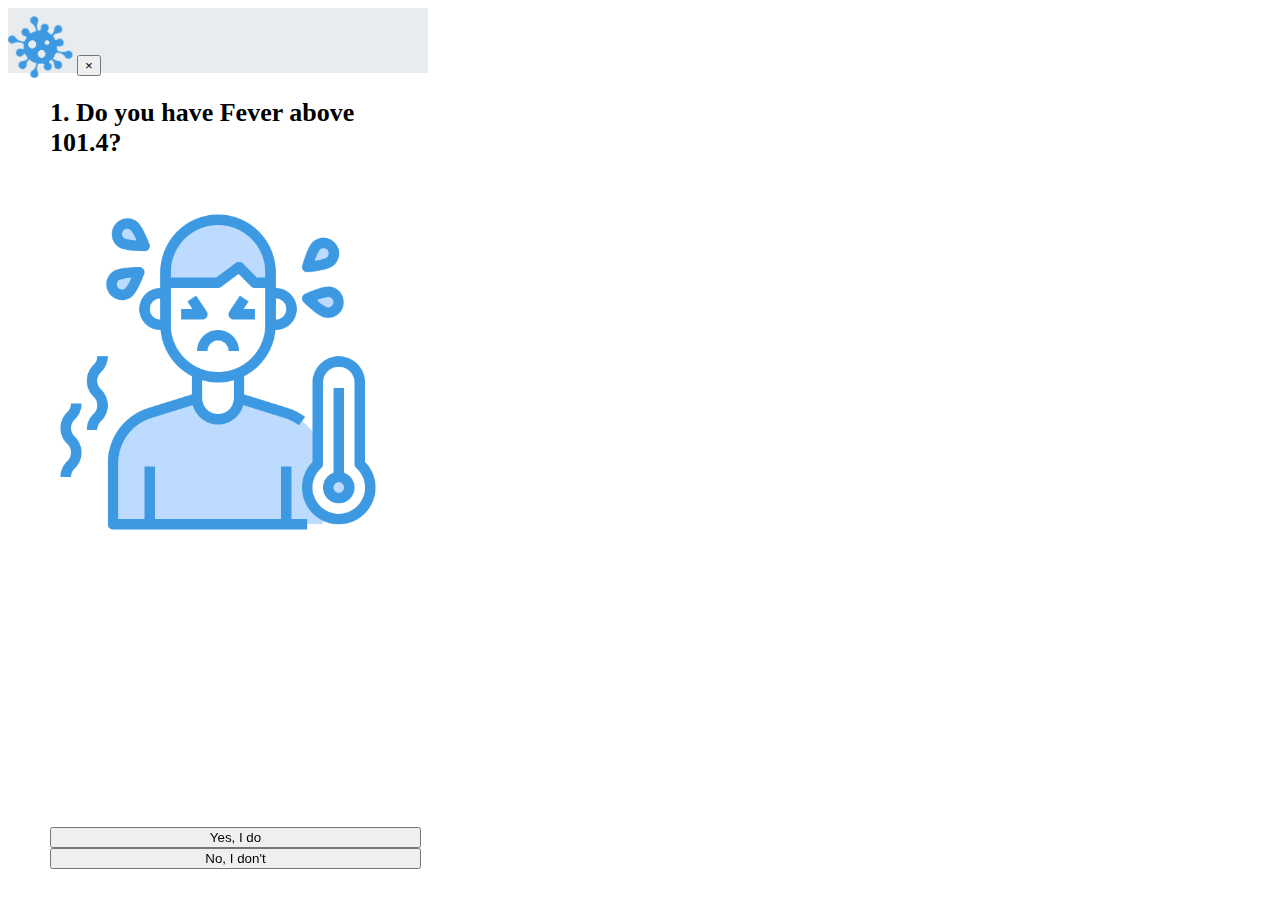
<file: BootstrapDesignConversion/index2.html>
<!DOCTYPE html>
<html lang="en">

<head>
    <meta charset="UTF-8">
    <meta http-equiv="X-UA-Compatible" content="IE=edge">
    <meta name="viewport" content="width=device-width, initial-scale=1.0">
    <title>Index2</title>
    <link rel="stylesheet" href="https://cdn.jsdelivr.net/npm/bootstrap@4.5.3/dist/css/bootstrap.min.css"
        integrity="sha384-TX8t27EcRE3e/ihU7zmQxVncDAy5uIKz4rEkgIXeMed4M0jlfIDPvg6uqKI2xXr2" crossorigin="anonymous">
    <script src="https://code.jquery.com/jquery-3.5.1.slim.min.js"
        integrity="sha384-DfXdz2htPH0lsSSs5nCTpuj/zy4C+OGpamoFVy38MVBnE+IbbVYUew+OrCXaRkfj"
        crossorigin="anonymous"></script>
    <script src="https://cdn.jsdelivr.net/npm/bootstrap@4.5.3/dist/js/bootstrap.bundle.min.js"
        integrity="sha384-ho+j7jyWK8fNQe+A12Hb8AhRq26LrZ/JpcUGGOn+Y7RsweNrtN/tE3MoK7ZeZDyx"
        crossorigin="anonymous"></script>
    <link rel="stylesheet" href="css/custom.css">
</head>

<body>
    <div class="modal-dialog">
        <div class="modal-content">
            <div class="modal-header">
                <img src="img/logo.png" class="img-logo" />
                <button type="button" class="close" data-dismiss="modal" aria-label="Close">
                    <span aria-hidden="true">&times;</span>
                </button>
            </div>
            <div class="modal-body">
                <div class="container question">


                    <div class="row q1 active">

                        <h3>1. Do you have Fever above 101.4?</h3>
                        <img src="img/1.png" alt="">
                        <div class="bottom-question">
                            <button onclick="recordAnswers(1, 1, 2)" class="btn btn-primary btn-lg btn-block"> Yes,
                                I do</button>
                            <button onclick="recordAnswers(1, 2, 2)" class="btn btn-primary btn-lg btn-block"> No, I
                                don't</button>
                        </div>
                    </div>
                    <div class="row q2">

                        <h3>2. Do you have Cough - (Dry Cough)?</h3>
                        <img src="img/2.png" alt="">
                        <div class="bottom-question">
                            <button onclick="recordAnswers(2, 1, 3)" class="btn btn-primary btn-lg btn-block"> Yes,
                                I do</button>
                            <button onclick="recordAnswers(2, 2, 3)" class="btn btn-primary btn-lg btn-block"> No, I
                                don't</button>
                        </div>
                    </div>
                    <div class="row q3">

                        <h3>3. Do you have Cough - (Wet Cough)?</h3>
                        <img src="img/3.png" alt="">
                        <div class="bottom-question">
                            <button onclick="recordAnswers(3, 1, 4)" class="btn btn-primary btn-lg btn-block"> Yes,
                                I do</button>
                            <button onclick="recordAnswers(3, 2, 4)" class="btn btn-primary btn-lg btn-block"> No, I
                                don't</button>
                        </div>
                    </div>
                    <div class="row q4">

                        <h3>4. Do you have Shortness of Breath?</h3>
                        <img src="img/4.png" alt="">
                        <div class="bottom-question">
                            <button onclick="recordAnswers(4, 1, 5)" class="btn btn-primary btn-lg btn-block"> Yes,
                                I do</button>
                            <button onclick="recordAnswers(4, 2, 5)" class="btn btn-primary btn-lg btn-block"> No, I
                                don't</button>
                        </div>
                    </div>
                    <div class="row q5">

                        <h3>5. Do you have Flu?</h3>
                        <img src="img/5.png" alt="">
                        <div class="bottom-question">
                            <button onclick="recordAnswers(5, 1, 6)" class="btn btn-primary btn-lg btn-block"> Yes,
                                I do</button>
                            <button onclick="recordAnswers(5, 2, 6)" class="btn btn-primary btn-lg btn-block"> No, I
                                don't</button>
                        </div>
                    </div>
                    <div class="row q6">

                        <h3>6. Have you travelled abroad in the last 15 days?</h3>
                        <img src="img/6.png" alt="">
                        <div class="bottom-question">
                            <button onclick="recordAnswers(6, 1, 7)" class="btn btn-primary btn-lg btn-block"> Yes,
                                I do</button>
                            <button onclick="recordAnswers(6, 2, 7)" class="btn btn-primary btn-lg btn-block"> No, I
                                don't</button>
                        </div>
                    </div>
                    <div class="row q7">

                        <h3>7. Have you been in contact with any person who has recently
                            travelled internationally?</h3>
                        <img src="img/7.png" alt="">
                        <div class="bottom-question">
                            <button onclick="recordAnswers(7, 1, 8)" class="btn btn-primary btn-lg btn-block"> Yes,
                                I
                                do</button>
                            <button onclick="recordAnswers(7, 2, 8)" class="btn btn-primary btn-lg btn-block"> No, I
                                don't</button>
                        </div>
                    </div>
                    <div class="row q8">

                        <h3>8. Do you have chest infection?</h3>
                        <img src="img/8.png" alt="">
                        <div onclick="recordAnswers(8, 1, 9)" class="bottom-question">
                            <button class="btn btn-primary btn-lg btn-block"> Yes, I
                                do</button>
                            <button onclick="recordAnswers(8, 2, 9)" class="btn btn-primary btn-lg btn-block"> No, I
                                don't</button>
                        </div>
                    </div>
                    <div class="row q9">

                        <h3>9. Is your age more than or equal to 60 years of age?</h3>
                        <img src="img/9.png" alt="">
                        <div class="bottom-question">
                            <button onclick="recordAnswers(9, 1, 10)" class="btn btn-primary btn-lg btn-block"> Yes,
                                I
                                do</button>
                            <button onclick="recordAnswers(9, 2, 10)" class="btn btn-primary btn-lg btn-block"> No,
                                I
                                don't</button>
                        </div>
                    </div>
                    <div class="row q10">

                        <h3>10. Due to Co-morbidities, do you take any medicine?
                        </h3>
                        <img src="img/10.png" alt="">
                        <div class="bottom-question">
                            <button onclick="recordAnswers(10, 1, 0)" class="btn btn-primary btn-lg btn-block">
                                Yes, I do</button>
                            <button onclick="recordAnswers(10, 2, 0)" class="btn btn-primary btn-lg btn-block">
                                No, I don't</button>
                        </div>
                    </div>

                </div>
            </div>
        </div>

    </div>
    <script>
        var answers = [];
        function recordAnswers(qno, ans, nqno) {
            answers[qno] = ans;
            if (nqno > 0) {
                jQuery('.question .row').removeClass("active");
                jQuery('.q' + nqno).addClass("active");
            }
            
        }
    </script>

</body>

</html>
</file>
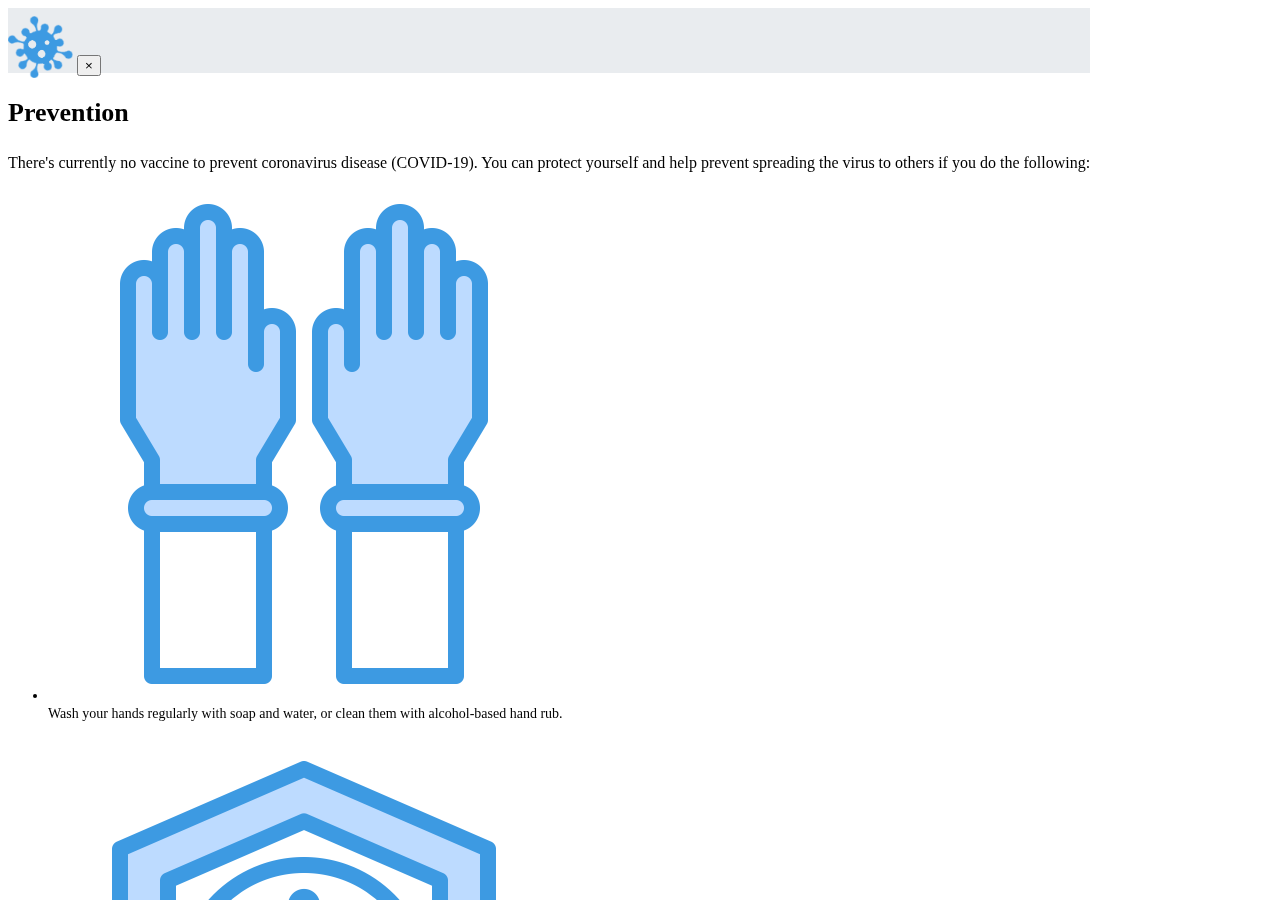
<file: BootstrapDesignConversion/index3.html>
<!DOCTYPE html>
<html lang="en">

<head>
    <meta charset="UTF-8">
    <meta http-equiv="X-UA-Compatible" content="IE=edge">
    <meta name="viewport" content="width=device-width, initial-scale=1.0">
    <title>Index3</title>
    <link rel="stylesheet" href="https://cdn.jsdelivr.net/npm/bootstrap@4.5.3/dist/css/bootstrap.min.css"
        integrity="sha384-TX8t27EcRE3e/ihU7zmQxVncDAy5uIKz4rEkgIXeMed4M0jlfIDPvg6uqKI2xXr2" crossorigin="anonymous">
    <script src="https://code.jquery.com/jquery-3.5.1.slim.min.js"
        integrity="sha384-DfXdz2htPH0lsSSs5nCTpuj/zy4C+OGpamoFVy38MVBnE+IbbVYUew+OrCXaRkfj"
        crossorigin="anonymous"></script>
    <script src="https://cdn.jsdelivr.net/npm/bootstrap@4.5.3/dist/js/bootstrap.bundle.min.js"
        integrity="sha384-ho+j7jyWK8fNQe+A12Hb8AhRq26LrZ/JpcUGGOn+Y7RsweNrtN/tE3MoK7ZeZDyx"
        crossorigin="anonymous"></script>
    <link rel="stylesheet" href="css/custom.css">
</head>

<body>
    <div class="modal-dialog modal-dialog-scrollable">
        <div class="modal-content">
            <div class="modal-header">
                <img src="img/logo.png" class="img-logo" />
                <button type="button" class="close" data-dismiss="modal" aria-label="Close">
                    <span aria-hidden="true">&times;</span>
                </button>
            </div>
            <div class="modal-body">
                <h3>Prevention</h3>
                <p>
                    There's currently no vaccine to prevent coronavirus disease
                    (COVID-19). You can protect yourself and help prevent
                    spreading the virus to others if you do the following:
                </p>

                <ul class="p-0 m-0 list-unstyled item-list">
                    <li>
                        <div class="row">
                            <div class="col-3 my-auto">
                                <img src="img/hands.png" class="img-fluid">
                            </div>
                            <div class="col-9 my-auto">
                                Wash your hands regularly with soap and water, or clean
                                them with alcohol-based hand rub.
                            </div>
                        </div>
                    </li>
                    <li>
                        <div class="row">
                            <div class="col-3 my-auto">
                                <img src="img/distance.png" class="img-fluid">
                            </div>
                            <div class="col-9 my-auto">
                                Maintain at least 1 metre distance between you and
                                people coughing or sneezing.
                            </div>
                        </div>
                    </li>
                    <li>
                        <div class="row">
                            <div class="col-3 my-auto">
                                <img src="img/away.png" class="img-fluid">
                            </div>
                            <div class="col-9 my-auto">
                                To help prevent infections, keep your hands away from
                                your eyes, nose, and mouth.
                            </div>
                        </div>
                    </li>
                    <li>
                        <div class="row">
                            <div class="col-3 my-auto">
                                <img src="img/cover.png" class="img-fluid">
                            </div>
                            <div class="col-9 my-auto">
                                Cover your mouth and nose when coughing or sneezing.
                            </div>
                        </div>
                    </li>
                    <li>
                        <div class="row">
                            <div class="col-3 my-auto">
                                <img src="img/home.png" class="img-fluid">
                            </div>
                            <div class="col-9 my-auto">
                                Stay home if you feel unwell. Staying home right now
                                isn't just about keeping you and your family safe—it's
                                about helping to save the lives of others.
                            </div>
                        </div>
                    </li>
                    <li>
                        <div class="row">
                            <div class="col-3 my-auto">
                                <img src="img/lungs.png" class="img-fluid">
                            </div>
                            <div class="col-9 my-auto">
                                Refrain from smoking and other activities that weaken
                                the lungs.
                            </div>
                        </div>
                    </li>
                    <li>
                        <div class="row">
                            <div class="col-3 my-auto">
                                <img src="img/physica.png" class="img-fluid">
                            </div>
                            <div class="col-9 my-auto">
                                Practice physical distancing by avoiding unnecessary
                                travel and staying away from large groups of people.
                            </div>
                        </div>
                    </li>
                </ul>
            </div>

        </div>
    </div>
</body>

</html>
</file>
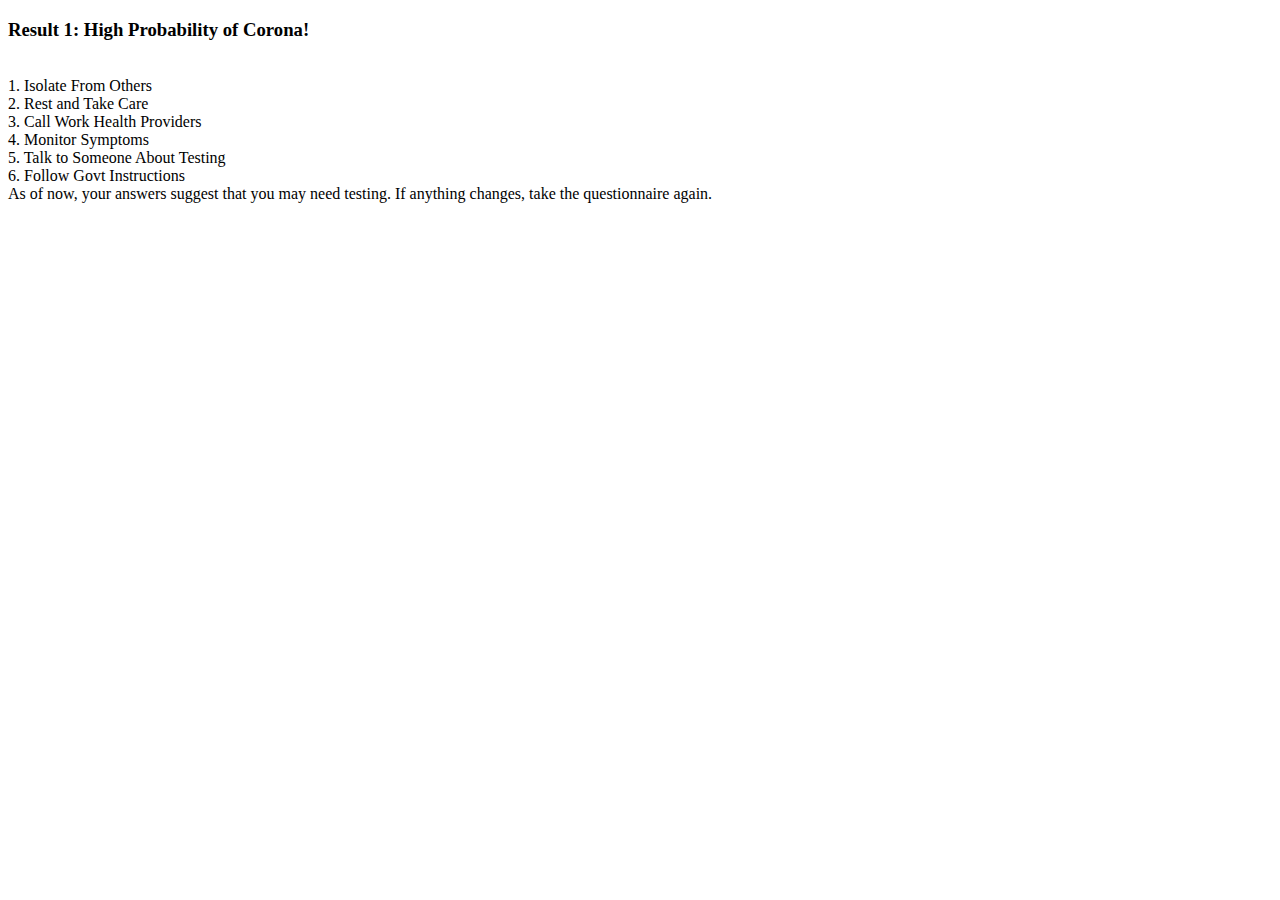
<file: BootstrapDesignConversion/index4.html>
<!DOCTYPE html>
<html lang="en">

<head>
    <meta charset="UTF-8">
    <meta http-equiv="X-UA-Compatible" content="IE=edge">
    <meta name="viewport" content="width=device-width, initial-scale=1.0">
    <title>Index4</title>
    <link rel="stylesheet" href="https://cdn.jsdelivr.net/npm/bootstrap@4.5.3/dist/css/bootstrap.min.css"
        integrity="sha384-TX8t27EcRE3e/ihU7zmQxVncDAy5uIKz4rEkgIXeMed4M0jlfIDPvg6uqKI2xXr2" crossorigin="anonymous">


    <link rel="stylesheet" href="css/custom.css">
</head>

<body>
    <div class="row result1" style="margin: 0 auto;">
        <h3>
            Result 1: High Probability of Corona!
        </h3>
        <p>
            <br>1. Isolate From Others
            <br>2. Rest and Take Care
            <br>3. Call Work Health Providers
            <br>4. Monitor Symptoms
            <br>5. Talk to Someone About Testing
            <br>6. Follow Govt Instructions
            <br>As of now, your answers suggest that you may need testing. If anything changes, take
            the
            questionnaire again.
        </p>
    </div>

</body>

</html>
</file>
<file: HTML_CSS_Conversion/main.css>
body {
  background-color: #589ed9;
  font-family: "Open Sans", sans-serif;
}

#container {
  width: 300px;
  margin: 0 auto;
  margin-top: 250px;
  text-align: center;
}

#header .logo .fa-weibo {
  font-size: 70px;
  color: white;
}

#header h1 {
  font-size: 34px;
  color: white;
  margin-top: 12px;
}

#loginform .fields {
  background-color: white;
  border-radius: 10px;
}
#loginform .fields input {
  font-family: "Open Sans", sans-serif;
  width: 100%;
  border: none;
  font-size: 18px;
  padding: 0;
  margin: 0;
  outline: none;
  padding-top: 18px;
  padding-bottom: 18px;
  text-indent: 25px;
  border-radius: 10px;
}

#loginform .fields input[type="password"] {
  border-top: 1px solid #ccc;
  border-top-left-radius: 0;
  border-top-right-radius: 0;
}
#loginform input[type="submit"] {
  font-family: "Open Sans", sans-serif;
  display: block;
  width: 100%;
  border: none;
  background-color: #2186d4;
  font-weight: bold;
  font-size: 18px;
  color: white;
  margin-top: 15px;
  padding: 14px 0;
  border-radius: 6px;
}
#loginform input[type="submit"]:hover {
  background-color: #09548d;
  cursor: pointer;
}
#footer p a {
  color: white;
  text-decoration: none;
  font-weight: bold;
}
#footer p {
  color: white;
  font-size: 18px;
}
</file>
<file: Screener_App/css/custom.css>
.img-logo {
  width: 65px;
}
.img-person {
  margin-top: 100%;
}
.header h3 {
  font-size: 25px;
  font-weight: bold;
  margin-top: 17px;
}
.header p {
  font-size: 15px;
}

.header .col-4 {
  padding: 0px;
}
.header .col-8 {
  padding-left: 0px;
}
.icon-round {
  width: 60px;
  height: 60px;
  border-radius: 100px;
  display: block;
}
.round1 {
  background: green;
}
.round2 {
  background: yellow;
}
.round3 {
  background: blue;
}
.list {
  cursor: pointer;
}
.list-header h4 {
  font-weight: bold;
}
.list h5 {
  font-size: 19px;
  font-weight: bold;
  margin-bottom: 3px;
}
.list p {
  font-size: 14px;
}
.img-arrow {
  margin-top: 11px;
}
.row.list {
  border-bottom: 1px solid #f0f0f0;
  padding-top: 20px;
  padding-bottom: 10px;
}
.container {
  padding: 0px;
  width: 80%;
  margin: 0 auto;
  max-width: 420px;
}
.item-list li {
  font-size: 14px;
  margin-bottom: 22px;
  line-height: 18px;
}
.bottom {
  position: absolute;
  bottom: 20px;
  display: block;
  padding: 0px;
  width: 80%;
  margin: 0 auto;
  max-width: 420px;
}
.question-image {
  position: absolute;
  width: 66%;
  margin: -39% auto;
  top: 50%;
  left: 50%;
  margin-left: -33%;
}
.question h3 {
  font-weight: bold;
  margin-top: 23px;
}
.qs {
  display: none;
}
.qs.active {
  display: block;
}
ol li {
  margin-bottom: 2px;
}
ol {
  padding-left: 20px;
  font-size: 18px;
  margin-top: 22px;
}
/* Additional code for direction */
.modal.left .modal-dialog {
  position: fixed;
  margin: auto;
  width: 100%;
  height: 100%;
  -webkit-transform: translate3d(0%, 0, 0);
  -ms-transform: translate3d(0%, 0, 0);
  -o-transform: translate3d(0%, 0, 0);
  transform: translate3d(0%, 0, 0);
}

.modal.left .modal-content,
.modal.right .modal-content {
  height: 100%;
  overflow-y: auto;
}

.modal.left .modal-body,
.modal.right .modal-body {
  padding: 15px 15px 80px;
}

/*Left*/
.modal.left.fade .modal-dialog {
  left: 0px;
  -webkit-transition: opacity 1s linear, left 1s ease-out;
  -moz-transition: opacity 1s linear, left 1s ease-out;
  -o-transition: opacity 1s linear, left 1s ease-out;
  transition: opacity 1s linear, left 1s ease-out;
}

.modal.left.fade.in .modal-dialog {
  left: 0;
}

/* ----- MODAL STYLE ----- */
.modal-content {
  border-radius: 0;
  border: none;
}

.modal-header .img-logo {
  position: relative;
  top: 8px;
}
.modal-header {
  border-bottom-color: #e9ecef;
  background-color: #e9ecef;
  height: 65px;
}

.modal-body h3 {
  font-weight: bold;
  font-size: 26px;
  margin-top: 25px;
}
.modal-body a {
  color: #333;
}

.modal-dialog {
  position: fixed;
  width: auto;
  margin: 0px;
  pointer-events: none;
  /* max-width: 100%; */
  height: 100%;
  background: white;
}
.modal-dialog-scrollable {
  position: fixed;
  margin: 0px;
  pointer-events: none;

  max-height: 1000px;
  background: white;
}

.question .btn {
  width: 100%;
  display: block;
}

.bottom-question {
  position: fixed;
  bottom: 31px;
  width: 371px;
  max-width: 80%;
}
.question .row {
  display: none;
}
.question .active{
  display: block;
}
.question img {
  width: 100%;
  margin: 20px auto;
}
.question .active {
  display: block;
}
</file>
<file: BootstrapDesignConversion/css/custom.css>
.img-logo {
  width: 65px;
}
.img-person {
  margin-top: 100%;
}
.header h3 {
  font-size: 25px;
  font-weight: bold;
  margin-top: 17px;
}
.header p {
  font-size: 15px;
}

.header .col-4 {
  padding: 0px;
}
.header .col-8 {
  padding-left: 0px;
}
.icon-round {
  width: 60px;
  height: 60px;
  border-radius: 100px;
  display: block;
}
.round1 {
  background: green;
}
.round2 {
  background: yellow;
}
.round3 {
  background: blue;
}
.list {
  cursor: pointer;
}
.list-header h4 {
  font-weight: bold;
}
.list h5 {
  font-size: 19px;
  font-weight: bold;
  margin-bottom: 3px;
}
.list p {
  font-size: 14px;
}
.img-arrow {
  margin-top: 11px;
}
.row.list {
  border-bottom: 1px solid #f0f0f0;
  padding-top: 20px;
  padding-bottom: 10px;
}
.container {
  padding: 0px;
  width: 80%;
  margin: 0 auto;
  max-width: 420px;
}
.item-list li {
  font-size: 14px;
  margin-bottom: 22px;
  line-height: 18px;
}
.bottom {
  position: absolute;
  bottom: 20px;
  display: block;
  padding: 0px;
  width: 80%;
  margin: 0 auto;
  max-width: 420px;
}
.question-image {
  position: absolute;
  width: 66%;
  margin: -39% auto;
  top: 50%;
  left: 50%;
  margin-left: -33%;
}
.question h3 {
  font-weight: bold;
  margin-top: 23px;
}
.qs {
  display: none;
}
.qs.active {
  display: block;
}
ol li {
  margin-bottom: 2px;
}
ol {
  padding-left: 20px;
  font-size: 18px;
  margin-top: 22px;
}
/* Additional code for direction */
.modal.left .modal-dialog {
  position: fixed;
  margin: auto;
  width: 100%;
  height: 100%;
  -webkit-transform: translate3d(0%, 0, 0);
  -ms-transform: translate3d(0%, 0, 0);
  -o-transform: translate3d(0%, 0, 0);
  transform: translate3d(0%, 0, 0);
}

.modal.left .modal-content,
.modal.right .modal-content {
  height: 100%;
  overflow-y: auto;
}

.modal.left .modal-body,
.modal.right .modal-body {
  padding: 15px 15px 80px;
}

/*Left*/
.modal.left.fade .modal-dialog {
  left: 0px;
  -webkit-transition: opacity 1s linear, left 1s ease-out;
  -moz-transition: opacity 1s linear, left 1s ease-out;
  -o-transition: opacity 1s linear, left 1s ease-out;
  transition: opacity 1s linear, left 1s ease-out;
}

.modal.left.fade.in .modal-dialog {
  left: 0;
}

/* ----- MODAL STYLE ----- */
.modal-content {
  border-radius: 0;
  border: none;
}

.modal-header .img-logo {
  position: relative;
  top: 8px;
}
.modal-header {
  border-bottom-color: #e9ecef;
  background-color: #e9ecef;
  height: 65px;
}

.modal-body h3 {
  font-weight: bold;
  font-size: 26px;
  margin-top: 25px;
}
.modal-body a {
  color: #333;
}

.modal-dialog {
  position: fixed;
  width: auto;
  margin: 0px;
  pointer-events: none;
  /* max-width: 100%; */
  height: 100%;
  background: white;
}
.modal-dialog-scrollable {
  position: fixed;
  margin: 0px;
  pointer-events: none;

  max-height: 1000px;
  background: white;
}

.question .btn {
  width: 100%;
  display: block;
}

.bottom-question {
  position: fixed;
  bottom: 31px;
  width: 371px;
  max-width: 80%;
}
.question .row {
  display: none;
}
.question .active{
  display: block;
}
.question img {
  width: 100%;
  margin: 20px auto;
}
.question .active {
  display: block;
}
</file>
